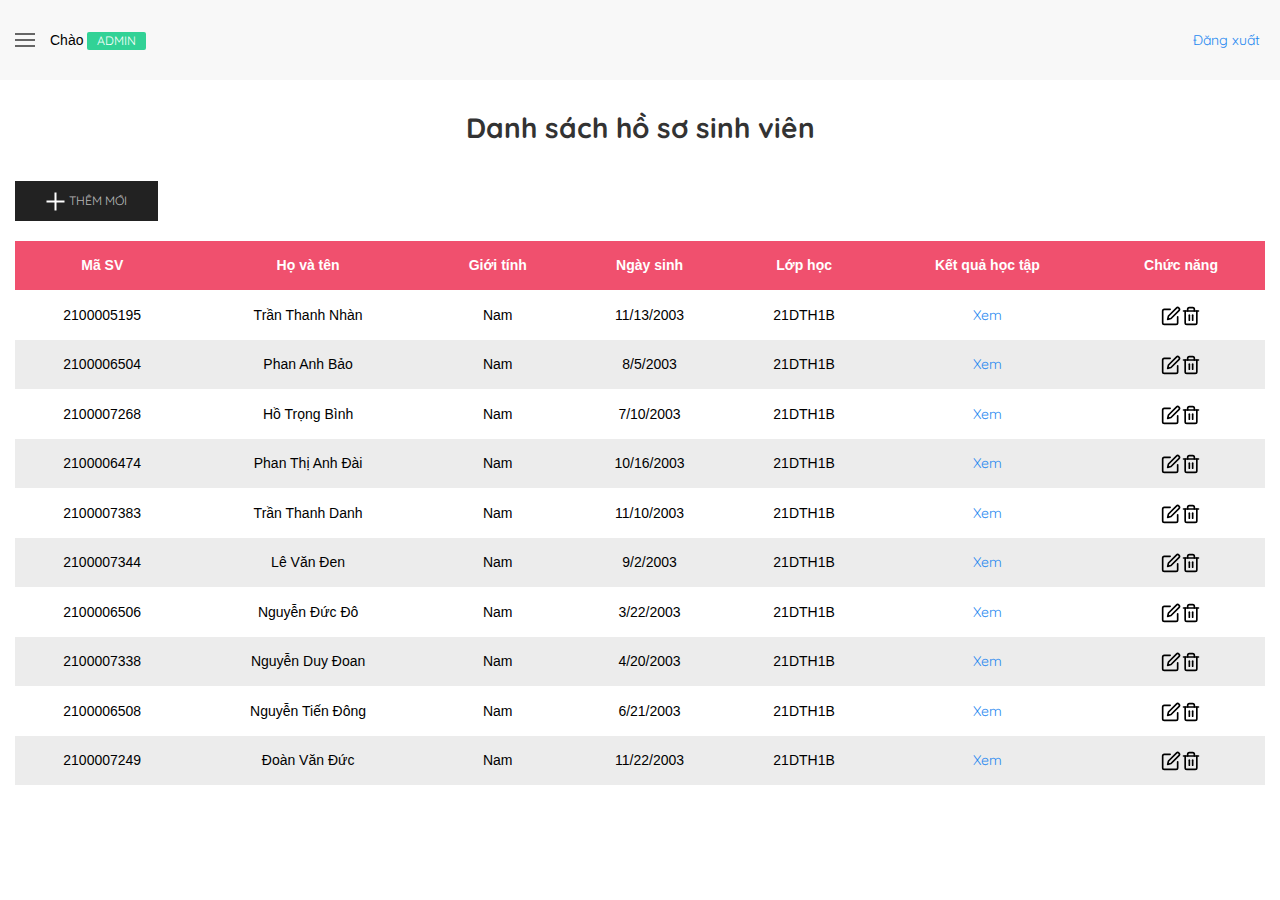
<file: index.html>
<!DOCTYPE html>
<html>

<head>
    <title>Quản lý sinh viên</title>
    <meta content="width=device-width, initial-scale=1, user-scalable=1, minimum-scale=1, maximum-scale=5" name="viewport">
    <meta content="IE=edge" http-equiv="X-UA-Compatible">
    <script type="text/javascript" async="" src="./js/uikit.min.js"></script>
    <link rel="stylesheet" type="text/css" href="./css/uikit.min.css">
    <link rel="stylesheet" type="text/css" href="./css/style.css">
</head>

<body>
    <div class="container">
        <nav class="uk-grid-collapse uk-navbar uk-navbar-container" uk-grid>
            <div class="uk-navbar-left">
                <a class="uk-width-auto uk-navbar-toggle" uk-navbar-toggle-icon uk-toggle="target: #offcanvas"></a>
                <div class="uk-width-expand">Chào <a class="uk-label uk-label-success" href="./index.html">Admin</a></div>
                <div class="uk-width-auto uk-position-center-right uk-margin-right">
                    <a href="./login.html">Đăng xuất</a>
                </div>
            </div>
        </nav>
        <div class="uk-padding-small uk-padding-top-remove">
        <h2 class="uk-width-1-1 uk-padding-small uk-text-center uk-text-bolder">Danh sách hồ sơ sinh viên</h2>
        <div class="uk-margin">
            <a class="uk-button uk-button-secondary uk-light" type="button" href="./them-moi-ho-so.html"><span class="add icon"></span> Thêm mới</a>
        </div>
        <table class="table-default">
            <thead>
              <tr>
                <th scope="col">Mã SV</th>
                <th scope="col">Họ và tên</th>
                <th scope="col">Giới tính</th>
                <th scope="col">Ngày sinh</th>
                <th scope="col">Lớp học</th>
                <th scope="col">Kết quả học tập</th>
                <th scope="col">Chức năng</th>
              </tr>
            </thead>
            <tbody>
              <tr>
                <td data-label="Mã SV">2100005195</td>
                <td data-label="Họ và tên">Trần Thanh Nhàn</td>
                <td data-label="Giới tính">Nam</td>
                <td data-label="Ngày sinh">11/13/2003</td>
                <td data-label="Lớp học">21DTH1B</td>
                <td data-label="Kết quả học tập"><a href="./bang-diem.html">Xem</a></td>
                <td data-label="Chức năng"><a href="./chinh-sua-ho-so.html"><span class="edit icon"></span></a><a href="#xac-nhan-trang-thai" uk-toggle><span class="remove icon"></span></a></td>
              </tr>
              <tr>
                <td data-label="Mã SV">2100006504</td>
                <td data-label="Họ và tên">Phan Anh Bảo</td>
                <td data-label="Giới tính">Nam</td>
                <td data-label="Ngày sinh">8/5/2003</td>
                <td data-label="Lớp học">21DTH1B</td>
                <td data-label="Kết quả học tập"><a href="./bang-diem.html">Xem</a></td>
                <td data-label="Chức năng"><a href="./chinh-sua-ho-so.html"><span class="edit icon"></span></a><a href="#xac-nhan-trang-thai" uk-toggle><span class="remove icon"></span></a></td>
              </tr>
              <tr>
                <td data-label="Mã SV">2100007268</td>
                <td data-label="Họ và tên">Hồ Trọng Bình</td>
                <td data-label="Giới tính">Nam</td>
                <td data-label="Ngày sinh">7/10/2003</td>
                <td data-label="Lớp học">21DTH1B</td>
                <td data-label="Kết quả học tập"><a href="./bang-diem.html">Xem</a></td>
                <td data-label="Chức năng"><a href="./chinh-sua-ho-so.html"><span class="edit icon"></span></a><a href="#xac-nhan-trang-thai" uk-toggle><span class="remove icon"></span></a></td>
              </tr><tr>
                <td data-label="Mã SV">2100006474</td>
                <td data-label="Họ và tên">Phan Thị Anh Đài</td>
                <td data-label="Giới tính">Nam</td>
                <td data-label="Ngày sinh">10/16/2003</td>
                <td data-label="Lớp học">21DTH1B</td>
                <td data-label="Kết quả học tập"><a href="./bang-diem.html">Xem</a></td>
                <td data-label="Chức năng"><a href="./chinh-sua-ho-so.html"><span class="edit icon"></span></a><a href="#xac-nhan-trang-thai" uk-toggle><span class="remove icon"></span></a></td>
              </tr><tr>
                <td data-label="Mã SV">2100007383</td>
                <td data-label="Họ và tên">Trần Thanh Danh</td>
                <td data-label="Giới tính">Nam</td>
                <td data-label="Ngày sinh">11/10/2003</td>
                <td data-label="Lớp học">21DTH1B</td>
                <td data-label="Kết quả học tập"><a href="./bang-diem.html">Xem</a></td>
                <td data-label="Chức năng"><a href="./chinh-sua-ho-so.html"><span class="edit icon"></span></a><a href="#xac-nhan-trang-thai" uk-toggle><span class="remove icon"></span></a></td>
              </tr><tr>
                <td data-label="Mã SV">2100007344</td>
                <td data-label="Họ và tên">Lê Văn Đen</td>
                <td data-label="Giới tính">Nam</td>
                <td data-label="Ngày sinh">9/2/2003</td>
                <td data-label="Lớp học">21DTH1B</td>
                <td data-label="Kết quả học tập"><a href="./bang-diem.html">Xem</a></td>
                <td data-label="Chức năng"><a href="./chinh-sua-ho-so.html"><span class="edit icon"></span></a><a href="#xac-nhan-trang-thai" uk-toggle><span class="remove icon"></span></a></td>
              </tr><tr>
                <td data-label="Mã SV">2100006506</td>
                <td data-label="Họ và tên">Nguyễn Đức Đô</td>
                <td data-label="Giới tính">Nam</td>
                <td data-label="Ngày sinh">3/22/2003</td>
                <td data-label="Lớp học">21DTH1B</td>
                <td data-label="Kết quả học tập"><a href="./bang-diem.html">Xem</a></td>
                <td data-label="Chức năng"><a href="./chinh-sua-ho-so.html"><span class="edit icon"></span></a><a href="#xac-nhan-trang-thai" uk-toggle><span class="remove icon"></span></a></td>
              </tr><tr>
                <td data-label="Mã SV">2100007338</td>
                <td data-label="Họ và tên">Nguyễn Duy Đoan</td>
                <td data-label="Giới tính">Nam</td>
                <td data-label="Ngày sinh">4/20/2003</td>
                <td data-label="Lớp học">21DTH1B</td>
                <td data-label="Kết quả học tập"><a href="./bang-diem.html">Xem</a></td>
                <td data-label="Chức năng"><a href="./chinh-sua-ho-so.html"><span class="edit icon"></span></a><a href="#xac-nhan-trang-thai" uk-toggle><span class="remove icon"></span></a></td>
              </tr><tr>
                <td data-label="Mã SV">2100006508</td>
                <td data-label="Họ và tên">Nguyễn Tiến Đông</td>
                <td data-label="Giới tính">Nam</td>
                <td data-label="Ngày sinh">6/21/2003</td>
                <td data-label="Lớp học">21DTH1B</td>
                <td data-label="Kết quả học tập"><a href="./bang-diem.html">Xem</a></td>
                <td data-label="Chức năng"><a href="./chinh-sua-ho-so.html"><span class="edit icon"></span></a><a href="#xac-nhan-trang-thai" uk-toggle><span class="remove icon"></span></a></td>
              </tr><tr>
                <td data-label="Mã SV">2100007249</td>
                <td data-label="Họ và tên">Đoàn Văn Đức</td>
                <td data-label="Giới tính">Nam</td>
                <td data-label="Ngày sinh">11/22/2003</td>
                <td data-label="Lớp học">21DTH1B</td>
                <td data-label="Kết quả học tập"><a href="./bang-diem.html">Xem</a></td>
                <td data-label="Chức năng"><a href="./chinh-sua-ho-so.html"><span class="edit icon"></span></a><a href="#xac-nhan-trang-thai" uk-toggle><span class="remove icon"></span></a></td>
              </tr>
            </tbody>
        </table>
        </div>
    </div>
    <div id="offcanvas" uk-offcanvas>
        <div class="uk-offcanvas-bar">
            <button class="uk-offcanvas-close" type="button" uk-close></button>
            <div class="uk-flex uk-flex-column uk-width-1-1 uk-position-center">
                <a class="bor uk-button uk-button-danger uk-margin" href="./index.html">Quản lý hồ sơ</a>
                <a class="bor uk-button uk-button-danger uk-margin" href="./qrcode.html">Quét mã QR</a>
                <a class="bor uk-button uk-button-danger uk-margin" href="./bang-diem-qua-trinh.html">Điểm quá trình</a>
                <a class="bor uk-button uk-button-danger uk-margin" href="./bang-diem-cuoi-ky.html">Điểm cuối kỳ</a>
                <a class="bor uk-button uk-button-danger uk-margin" href="./quan-ly-nguoi-dung.html">Quản lý người dùng</a>
            </div>
        </div>
    </div>
    <div id="xac-nhan-trang-thai" class="uk-flex-top" uk-modal>
        <div class="bor uk-modal-dialog uk-modal-body uk-margin-auto-vertical uk-text-center">
            <form action="./index.html">
            <p>Bạn có chắc muốn xóa hồ sơ này?</p>
            <div class="uk-margin uk-child-width-1-2 uk-flex">
                <div>
                    <button class="bor uk-button uk-button-danger" type="submit">Có</button>
                </div>
                <div>
                    <button class="bor uk-button uk-button-default uk-modal-close" type="button">Không</button>
                </div>
            </div>
        </form>
        </div>
    </div>
</body>

</html>
</file>
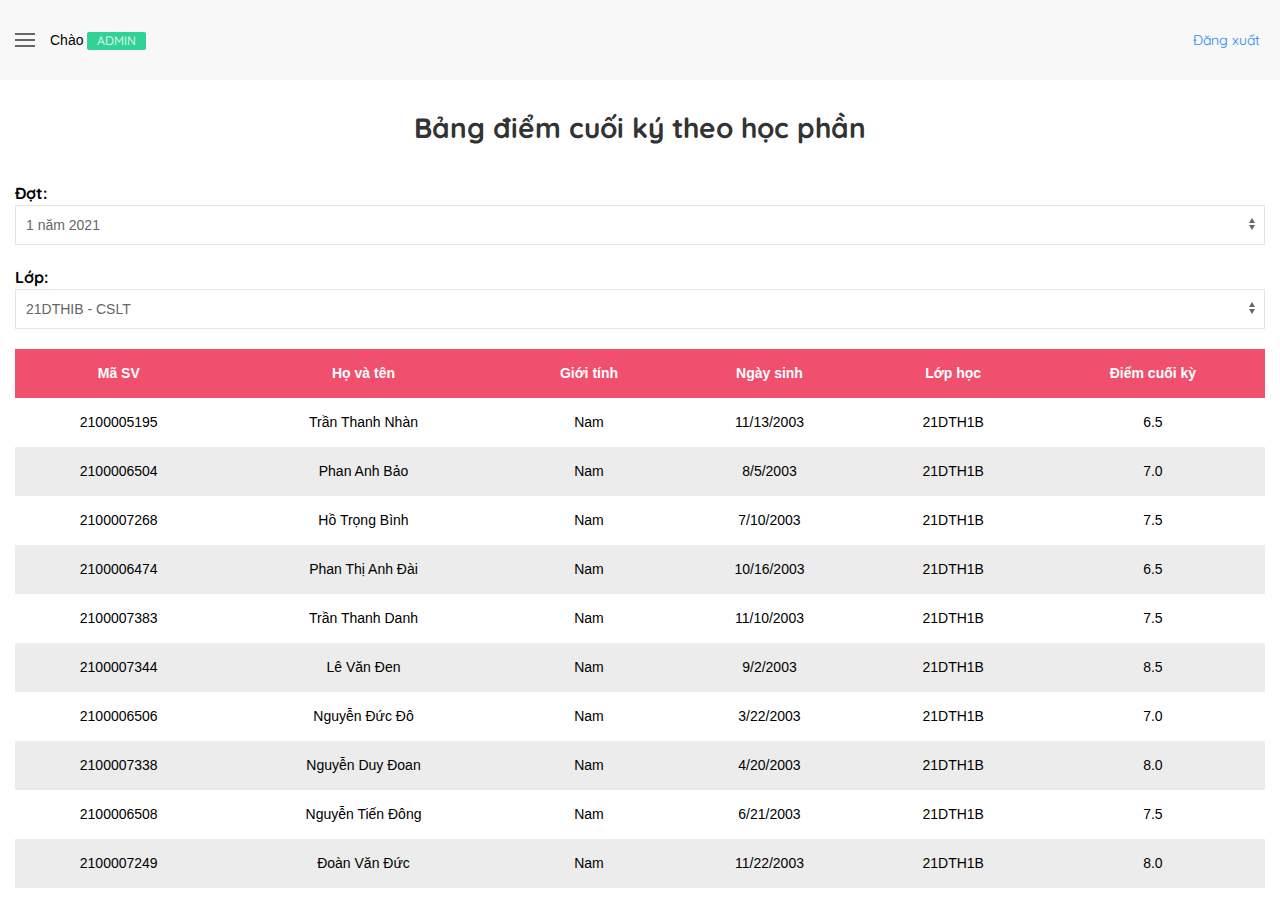
<file: bang-diem-cuoi-ky.html>
<!DOCTYPE html>
<html>

<head>
    <title>Quản lý sinh viên</title>
    <meta content="width=device-width, initial-scale=1, user-scalable=1, minimum-scale=1, maximum-scale=5" name="viewport">
    <meta content="IE=edge" http-equiv="X-UA-Compatible">
    <script type="text/javascript" async="" src="./js/uikit.min.js"></script>
    <link rel="stylesheet" type="text/css" href="./css/uikit.min.css">
    <link rel="stylesheet" type="text/css" href="./css/style.css">
</head>

<body>
    <div class="container">
        <nav class="uk-grid-collapse uk-navbar uk-navbar-container" uk-grid>
            <div class="uk-navbar-left">
                <a class="uk-width-auto uk-navbar-toggle" uk-navbar-toggle-icon uk-toggle="target: #offcanvas"></a>
                <div class="uk-width-expand">Chào <a class="uk-label uk-label-success" href="./index.html">Admin</a></div>
                <div class="uk-width-auto uk-position-center-right uk-margin-right">
                    <a href="./login.html">Đăng xuất</a>
                </div>
            </div>
        </nav>
        <div class="uk-padding-small uk-padding-top-remove">
        <h2 class="uk-width-1-1 uk-padding-small uk-text-center uk-text-bolder">Bảng điểm cuối ký theo học phần</h2>
        <div class="uk-margin">
          <label class="uk-form-label uk-text-default" for="form-horizontal-select">Đợt:</label>
          <div class="uk-form-controls">
            <select class="uk-select" id="form-horizontal-select">
              <option>1 năm 2021</option>
              <option>2 năm 2021</option>
            </select>
          </div>
        </div>
        <div class="uk-margin">
          <label class="uk-form-label uk-text-default" for="form-horizontal-select">Lớp:</label>
          <div class="uk-form-controls">
            <select class="uk-select" id="form-horizontal-select">
              <option>21DTHIB - CSLT</option>
            </select>
          </div>
        </div>
        <table class="table-default">
            <thead>
              <tr>
                <th scope="col">Mã SV</th>
                <th scope="col">Họ và tên</th>
                <th scope="col">Giới tính</th>
                <th scope="col">Ngày sinh</th>
                <th scope="col">Lớp học</th>
                <th scope="col">Điểm cuối kỳ</th>
              </tr>
            </thead>
            <tbody>
              <tr>
                <td data-label="Mã SV">2100005195</td>
                <td data-label="Họ và tên">Trần Thanh Nhàn</td>
                <td data-label="Giới tính">Nam</td>
                <td data-label="Ngày sinh">11/13/2003</td>
                <td data-label="Lớp học">21DTH1B</td>
                <td data-label="Điểm cuối kỳ">6.5</td>
              </tr>
              <tr>
                <td data-label="Mã SV">2100006504</td>
                <td data-label="Họ và tên">Phan Anh Bảo</td>
                <td data-label="Giới tính">Nam</td>
                <td data-label="Ngày sinh">8/5/2003</td>
                <td data-label="Lớp học">21DTH1B</td>
                <td data-label="Điểm cuối kỳ">7.0</td>
              </tr>
              <tr>
                <td data-label="Mã SV">2100007268</td>
                <td data-label="Họ và tên">Hồ Trọng Bình</td>
                <td data-label="Giới tính">Nam</td>
                <td data-label="Ngày sinh">7/10/2003</td>
                <td data-label="Lớp học">21DTH1B</td>
                <td data-label="Điểm cuối kỳ">7.5</td>
              </tr><tr>
                <td data-label="Mã SV">2100006474</td>
                <td data-label="Họ và tên">Phan Thị Anh Đài</td>
                <td data-label="Giới tính">Nam</td>
                <td data-label="Ngày sinh">10/16/2003</td>
                <td data-label="Lớp học">21DTH1B</td>
                <td data-label="Điểm cuối kỳ">6.5</td>
              </tr><tr>
                <td data-label="Mã SV">2100007383</td>
                <td data-label="Họ và tên">Trần Thanh Danh</td>
                <td data-label="Giới tính">Nam</td>
                <td data-label="Ngày sinh">11/10/2003</td>
                <td data-label="Lớp học">21DTH1B</td>
                <td data-label="Điểm cuối kỳ">7.5</td>
              </tr><tr>
                <td data-label="Mã SV">2100007344</td>
                <td data-label="Họ và tên">Lê Văn Đen</td>
                <td data-label="Giới tính">Nam</td>
                <td data-label="Ngày sinh">9/2/2003</td>
                <td data-label="Lớp học">21DTH1B</td>
                <td data-label="Điểm cuối kỳ">8.5</td>
              </tr><tr>
                <td data-label="Mã SV">2100006506</td>
                <td data-label="Họ và tên">Nguyễn Đức Đô</td>
                <td data-label="Giới tính">Nam</td>
                <td data-label="Ngày sinh">3/22/2003</td>
                <td data-label="Lớp học">21DTH1B</td>
                <td data-label="Điểm cuối kỳ">7.0</td>
              </tr><tr>
                <td data-label="Mã SV">2100007338</td>
                <td data-label="Họ và tên">Nguyễn Duy Đoan</td>
                <td data-label="Giới tính">Nam</td>
                <td data-label="Ngày sinh">4/20/2003</td>
                <td data-label="Lớp học">21DTH1B</td>
                <td data-label="Điểm cuối kỳ">8.0</td>
              </tr><tr>
                <td data-label="Mã SV">2100006508</td>
                <td data-label="Họ và tên">Nguyễn Tiến Đông</td>
                <td data-label="Giới tính">Nam</td>
                <td data-label="Ngày sinh">6/21/2003</td>
                <td data-label="Lớp học">21DTH1B</td>
                <td data-label="Điểm cuối kỳ">7.5</td>
              </tr><tr>
                <td data-label="Mã SV">2100007249</td>
                <td data-label="Họ và tên">Đoàn Văn Đức</td>
                <td data-label="Giới tính">Nam</td>
                <td data-label="Ngày sinh">11/22/2003</td>
                <td data-label="Lớp học">21DTH1B</td>
                <td data-label="Điểm cuối kỳ">8.0</td>
              </tr>
            </tbody>
        </table>
        </div>
    </div>
    <div id="offcanvas" uk-offcanvas>
        <div class="uk-offcanvas-bar">
            <button class="uk-offcanvas-close" type="button" uk-close></button>
            <div class="uk-flex uk-flex-column uk-width-1-1 uk-position-center">
                <a class="bor uk-button uk-button-danger uk-margin" href="./index.html">Quản lý hồ sơ</a>
                <a class="bor uk-button uk-button-danger uk-margin" href="./qrcode.html">Quét mã QR</a>
                <a class="bor uk-button uk-button-danger uk-margin" href="./bang-diem-qua-trinh.html">Điểm quá trình</a>
                <a class="bor uk-button uk-button-danger uk-margin" href="./bang-diem-cuoi-ky.html">Điểm cuối kỳ</a>
                <a class="bor uk-button uk-button-danger uk-margin" href="./quan-ly-nguoi-dung.html">Quản lý người dùng</a>
            </div>
        </div>
    </div>
    <div id="xac-nhan-trang-thai" class="uk-flex-top" uk-modal>
        <div class="bor uk-modal-dialog uk-modal-body uk-margin-auto-vertical uk-text-center">
            <form action="./index.html">
            <p>Bạn có chắc muốn xóa hồ sơ này?</p>
            <div class="uk-margin uk-child-width-1-2 uk-flex">
                <div>
                    <button class="bor uk-button uk-button-danger" type="submit">Có</button>
                </div>
                <div>
                    <button class="bor uk-button uk-button-default uk-modal-close" type="button">Không</button>
                </div>
            </div>
        </form>
        </div>
    </div>
</body>

</html>
</file>
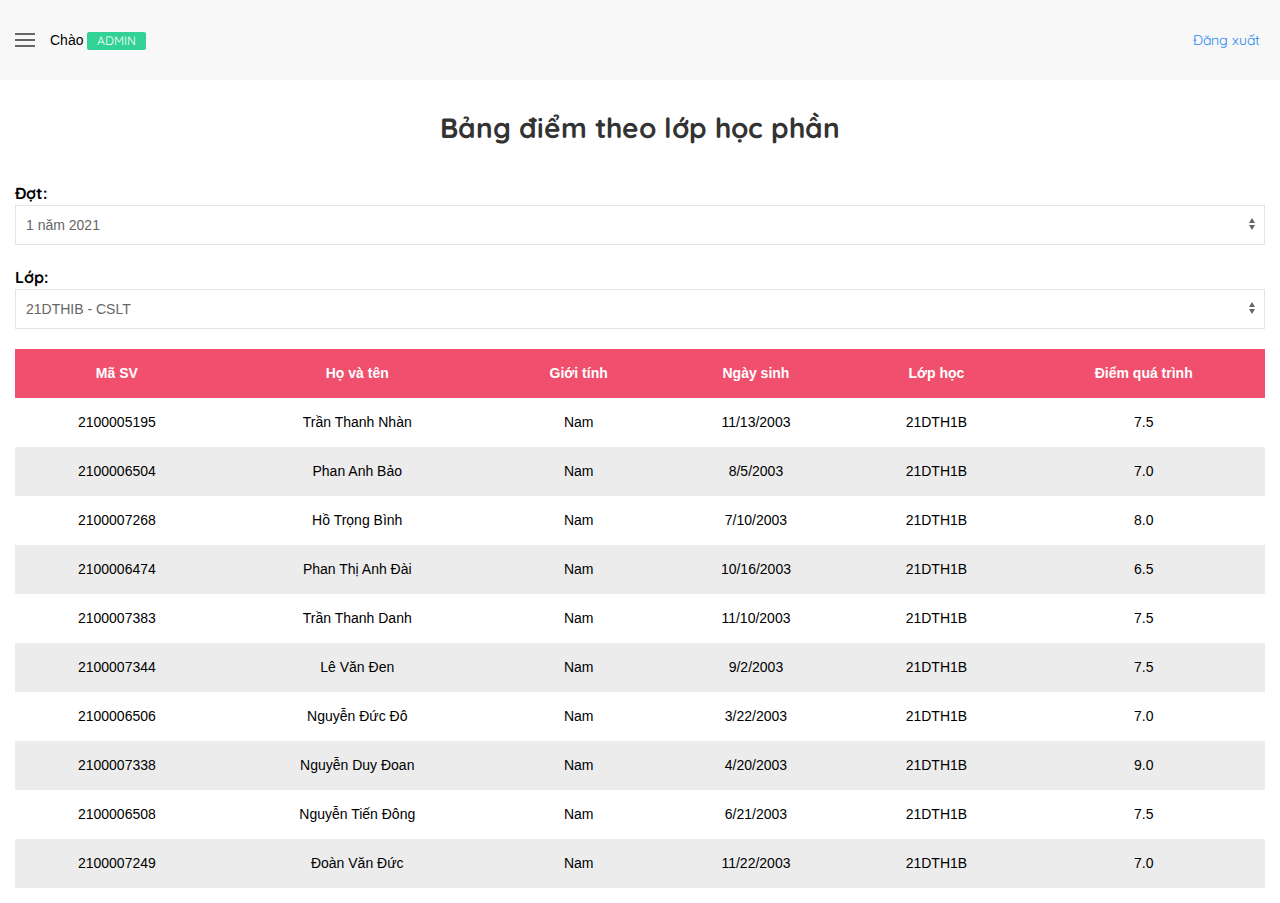
<file: bang-diem-qua-trinh.html>
<!DOCTYPE html>
<html>

<head>
    <title>Quản lý sinh viên</title>
    <meta content="width=device-width, initial-scale=1, user-scalable=1, minimum-scale=1, maximum-scale=5" name="viewport">
    <meta content="IE=edge" http-equiv="X-UA-Compatible">
    <script type="text/javascript" async="" src="./js/uikit.min.js"></script>
    <link rel="stylesheet" type="text/css" href="./css/uikit.min.css">
    <link rel="stylesheet" type="text/css" href="./css/style.css">
</head>

<body>
    <div class="container">
        <nav class="uk-grid-collapse uk-navbar uk-navbar-container" uk-grid>
            <div class="uk-navbar-left">
                <a class="uk-width-auto uk-navbar-toggle" uk-navbar-toggle-icon uk-toggle="target: #offcanvas"></a>
                <div class="uk-width-expand">Chào <a class="uk-label uk-label-success" href="./index.html">Admin</a></div>
                <div class="uk-width-auto uk-position-center-right uk-margin-right">
                    <a href="./login.html">Đăng xuất</a>
                </div>
            </div>
        </nav>
        <div class="uk-padding-small uk-padding-top-remove">
        <h2 class="uk-width-1-1 uk-padding-small uk-text-center uk-text-bolder">Bảng điểm theo lớp học phần</h2>
        <div class="uk-margin">
          <label class="uk-form-label uk-text-default" for="form-horizontal-select">Đợt:</label>
          <div class="uk-form-controls">
            <select class="uk-select" id="form-horizontal-select">
              <option>1 năm 2021</option>
              <option>2 năm 2021</option>
            </select>
          </div>
        </div>
        <div class="uk-margin">
          <label class="uk-form-label uk-text-default" for="form-horizontal-select">Lớp:</label>
          <div class="uk-form-controls">
            <select class="uk-select" id="form-horizontal-select">
              <option>21DTHIB - CSLT</option>
            </select>
          </div>
        </div>
        <table class="table-default">
            <thead>
              <tr>
                <th scope="col">Mã SV</th>
                <th scope="col">Họ và tên</th>
                <th scope="col">Giới tính</th>
                <th scope="col">Ngày sinh</th>
                <th scope="col">Lớp học</th>
                <th scope="col">Điểm quá trình</th>
              </tr>
            </thead>
            <tbody>
              <tr>
                <td data-label="Mã SV">2100005195</td>
                <td data-label="Họ và tên">Trần Thanh Nhàn</td>
                <td data-label="Giới tính">Nam</td>
                <td data-label="Ngày sinh">11/13/2003</td>
                <td data-label="Lớp học">21DTH1B</td>
                <td data-label="Điểm quá trình">7.5</td>
              </tr>
              <tr>
                <td data-label="Mã SV">2100006504</td>
                <td data-label="Họ và tên">Phan Anh Bảo</td>
                <td data-label="Giới tính">Nam</td>
                <td data-label="Ngày sinh">8/5/2003</td>
                <td data-label="Lớp học">21DTH1B</td>
                <td data-label="Điểm quá trình">7.0</td>
              </tr>
              <tr>
                <td data-label="Mã SV">2100007268</td>
                <td data-label="Họ và tên">Hồ Trọng Bình</td>
                <td data-label="Giới tính">Nam</td>
                <td data-label="Ngày sinh">7/10/2003</td>
                <td data-label="Lớp học">21DTH1B</td>
                <td data-label="Điểm quá trình">8.0</td>
              </tr><tr>
                <td data-label="Mã SV">2100006474</td>
                <td data-label="Họ và tên">Phan Thị Anh Đài</td>
                <td data-label="Giới tính">Nam</td>
                <td data-label="Ngày sinh">10/16/2003</td>
                <td data-label="Lớp học">21DTH1B</td>
                <td data-label="Điểm quá trình">6.5</td>
              </tr><tr>
                <td data-label="Mã SV">2100007383</td>
                <td data-label="Họ và tên">Trần Thanh Danh</td>
                <td data-label="Giới tính">Nam</td>
                <td data-label="Ngày sinh">11/10/2003</td>
                <td data-label="Lớp học">21DTH1B</td>
                <td data-label="Điểm quá trình">7.5</td>
              </tr><tr>
                <td data-label="Mã SV">2100007344</td>
                <td data-label="Họ và tên">Lê Văn Đen</td>
                <td data-label="Giới tính">Nam</td>
                <td data-label="Ngày sinh">9/2/2003</td>
                <td data-label="Lớp học">21DTH1B</td>
                <td data-label="Điểm quá trình">7.5</td>
              </tr><tr>
                <td data-label="Mã SV">2100006506</td>
                <td data-label="Họ và tên">Nguyễn Đức Đô</td>
                <td data-label="Giới tính">Nam</td>
                <td data-label="Ngày sinh">3/22/2003</td>
                <td data-label="Lớp học">21DTH1B</td>
                <td data-label="Điểm quá trình">7.0</td>
              </tr><tr>
                <td data-label="Mã SV">2100007338</td>
                <td data-label="Họ và tên">Nguyễn Duy Đoan</td>
                <td data-label="Giới tính">Nam</td>
                <td data-label="Ngày sinh">4/20/2003</td>
                <td data-label="Lớp học">21DTH1B</td>
                <td data-label="Điểm quá trình">9.0</td>
              </tr><tr>
                <td data-label="Mã SV">2100006508</td>
                <td data-label="Họ và tên">Nguyễn Tiến Đông</td>
                <td data-label="Giới tính">Nam</td>
                <td data-label="Ngày sinh">6/21/2003</td>
                <td data-label="Lớp học">21DTH1B</td>
                <td data-label="Điểm quá trình">7.5</td>
              </tr><tr>
                <td data-label="Mã SV">2100007249</td>
                <td data-label="Họ và tên">Đoàn Văn Đức</td>
                <td data-label="Giới tính">Nam</td>
                <td data-label="Ngày sinh">11/22/2003</td>
                <td data-label="Lớp học">21DTH1B</td>
                <td data-label="Điểm quá trình">7.0</td>
              </tr>
            </tbody>
        </table>
        </div>
    </div>
    <div id="offcanvas" uk-offcanvas>
      <div class="uk-offcanvas-bar">
          <button class="uk-offcanvas-close" type="button" uk-close></button>
          <div class="uk-flex uk-flex-column uk-width-1-1 uk-position-center">
              <a class="bor uk-button uk-button-danger uk-margin" href="./index.html">Quản lý hồ sơ</a>
              <a class="bor uk-button uk-button-danger uk-margin" href="./qrcode.html">Quét mã QR</a>
              <a class="bor uk-button uk-button-danger uk-margin" href="./bang-diem-qua-trinh.html">Điểm quá trình</a>
              <a class="bor uk-button uk-button-danger uk-margin" href="./bang-diem-cuoi-ky.html">Điểm cuối kỳ</a>
              <a class="bor uk-button uk-button-danger uk-margin" href="./quan-ly-nguoi-dung.html">Quản lý người dùng</a>
          </div>
      </div>
  </div>
    <div id="xac-nhan-trang-thai" class="uk-flex-top" uk-modal>
        <div class="bor uk-modal-dialog uk-modal-body uk-margin-auto-vertical uk-text-center">
            <form action="./index.html">
            <p>Bạn có chắc muốn xóa hồ sơ này?</p>
            <div class="uk-margin uk-child-width-1-2 uk-flex">
                <div>
                    <button class="bor uk-button uk-button-danger" type="submit">Có</button>
                </div>
                <div>
                    <button class="bor uk-button uk-button-default uk-modal-close" type="button">Không</button>
                </div>
            </div>
        </form>
        </div>
    </div>
</body>

</html>
</file>
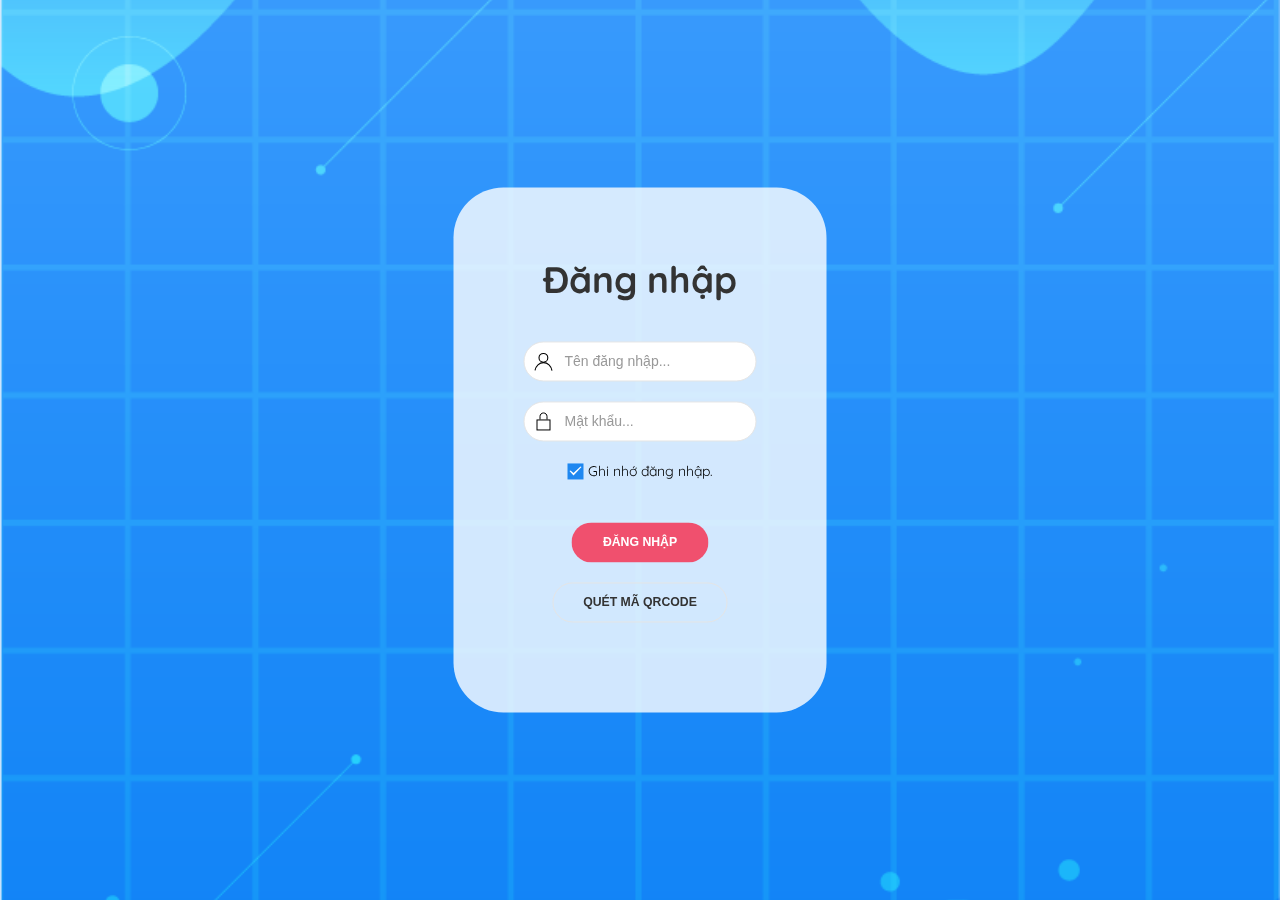
<file: login.html>
<!DOCTYPE html>
<html>

<head>
    <title>Quản lý sinh viên</title>
    <meta content="width=device-width, initial-scale=1, user-scalable=1, minimum-scale=1, maximum-scale=5" name="viewport">
    <meta content="IE=edge" http-equiv="X-UA-Compatible">
    <script type="text/javascript" async="" src="./js/uikit.min.js"></script>
    <link rel="stylesheet" type="text/css" href="./css/uikit.min.css">
    <link rel="stylesheet" type="text/css" href="./css/style.css">
</head>

<body>
    <div class="container">
        <div class="uk-width-1-1">
            <div class="uk-inline uk-width-1-1">
                <div class="images-login uk-background-cover uk-overflow-hidden" style="background-image: url('./images/bg.png');"></div>
                <div class="k-login bor uk-overlay uk-overlay-default uk-position-center">
                    <form class="uk-width-1-1 uk-padding uk-text-center uk-padding-remove@s" action="./index.html">
                        <h1 class="uk-heading uk-text-bolder uk-margin-medium">Đăng nhập</h1>
                        <div class="toggle">
                            <div class="uk-margin">
                                <div class="uk-inline uk-width-1-1">
                                    <span class="uk-form-icon user icon" style="margin: auto auto auto 10px;"></span>
                                    <input class="bor uk-input" type="text" placeholder="Tên đăng nhập...">
                                </div>
                            </div>
                            <div class="uk-margin">
                                <div class="uk-inline uk-width-1-1">
                                    <span class="uk-form-icon lock icon" style="margin: auto auto auto 10px;"></span>
                                    <input class="bor uk-input" type="password" placeholder="Mật khẩu...">
                                </div>
                            </div>
                            <div class="uk-margin-medium-bottom">
                                <label><input class="uk-checkbox" type="checkbox" checked> Ghi nhớ đăng nhập.</label>
                            </div>
                        </div>
                        <div class="toggle uk-margin" hidden>
                            <p>Quét mã qrcode tại đây!</p>
                            <div class="uk-background-cover uk-overflow-hidden" style="max-width: 320px;margin: auto;aspect-ratio: 1/1;background-image: url('./images/qrcode.jpg');"></div>
                        </div>
                        <div>
                            <button class="toggle bor uk-button uk-button-danger uk-margin uk-padding-left uk-padding-right uk-text-bolder" type="submit">Đăng nhập</button>
                            <button class="toggle bor uk-button uk-button-danger uk-margin uk-padding-left uk-padding-right uk-text-bolder" type="button" hidden uk-toggle="target: .toggle">Quay lại đăng nhập</button>
                        </div>
                        <div>
                            <button class="toggle bor uk-button uk-button-default uk-margin uk-padding-left uk-padding-right uk-text-bolder" type="button" uk-toggle="target: .toggle">Quét mã QRcode</button>
                        </div>
                    </form>
                </div>
            </div>
        </div>
    </div>
</body>

</html>
</file>
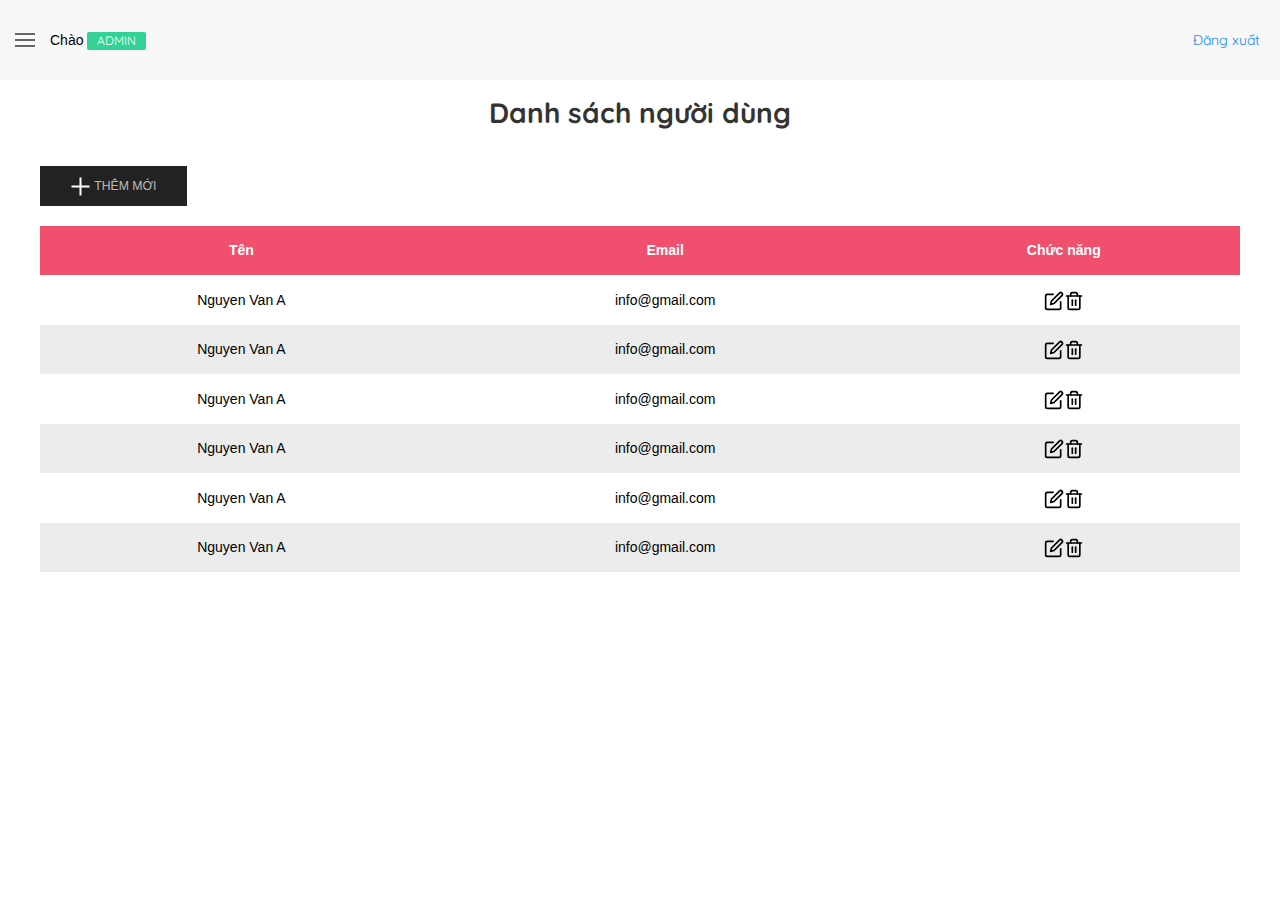
<file: quan-ly-nguoi-dung.html>
<!DOCTYPE html>
<html>

<head>
    <title>Quản lý sinh viên</title>
    <meta content="width=device-width, initial-scale=1, user-scalable=1, minimum-scale=1, maximum-scale=5" name="viewport">
    <meta content="IE=edge" http-equiv="X-UA-Compatible">
    <script type="text/javascript" async="" src="./js/uikit.min.js"></script>
    <link rel="stylesheet" type="text/css" href="./css/uikit.min.css">
    <link rel="stylesheet" type="text/css" href="./css/style.css">
</head>

<body>
    <div class="container">
        <nav class="uk-grid-collapse uk-navbar uk-navbar-container" uk-grid>
            <div class="uk-navbar-left">
                <a class="uk-width-auto uk-navbar-toggle" uk-navbar-toggle-icon uk-toggle="target: #offcanvas"></a>
                <div class="uk-width-expand">Chào <a class="uk-label uk-label-success" href="./index.html">Admin</a></div>
                <div class="uk-width-auto uk-position-center-right uk-margin-right">
                    <a href="./login.html">Đăng xuất</a>
                </div>
            </div>
        </nav>
        <div class="content">
            <h2 class="uk-width-1-1 uk-padding-small uk-text-center uk-text-bolder">Danh sách người dùng</h2>
            <div class="uk-margin">
                <button class="uk-button uk-button-secondary uk-light" type="button" href="#add-user" uk-toggle><span class="add icon"></span> Thêm mới</button>
            </div>
            <table class="table-default">
                <thead>
                  <tr>
                    <th scope="col">Tên</th>
                    <th scope="col">Email</th>
                    <th scope="col">Chức năng</th>
                  </tr>
                </thead>
                <tbody>
                  <tr>
                    <td data-label="Tên">Nguyen Van A</td>
                    <td data-label="Email">info@gmail.com</td>
                    <td data-label="Chức năng"><a><span class="edit icon" href="#edit-user" uk-toggle></span></a><a href="#xac-nhan-trang-thai" uk-toggle><span class="remove icon"></span></a></td>
                  </tr>
                  <tr>
                    <td data-label="Tên">Nguyen Van A</td>
                    <td data-label="Email">info@gmail.com</td>
                    <td data-label="Chức năng"><a><span class="edit icon" href="#edit-user" uk-toggle></span></a><a href="#xac-nhan-trang-thai" uk-toggle><span class="remove icon"></span></a></td>
                  </tr>
                  <tr>
                    <td data-label="Tên">Nguyen Van A</td>
                    <td data-label="Email">info@gmail.com</td>
                    <td data-label="Chức năng"><a><span class="edit icon" href="#edit-user" uk-toggle></span></a><a href="#xac-nhan-trang-thai" uk-toggle><span class="remove icon"></span></a></td>
                  </tr>
                  <tr>
                    <td data-label="Tên">Nguyen Van A</td>
                    <td data-label="Email">info@gmail.com</td>
                    <td data-label="Chức năng"><a><span class="edit icon" href="#edit-user" uk-toggle></span></a><a href="#xac-nhan-trang-thai" uk-toggle><span class="remove icon"></span></a></td>
                  </tr>
                  <tr>
                    <td data-label="Tên">Nguyen Van A</td>
                    <td data-label="Email">info@gmail.com</td>
                    <td data-label="Chức năng"><a><span class="edit icon" href="#edit-user" uk-toggle></span></a><a href="#xac-nhan-trang-thai" uk-toggle><span class="remove icon"></span></a></td>
                  </tr>
                  <tr>
                    <td data-label="Tên">Nguyen Van A</td>
                    <td data-label="Email">info@gmail.com</td>
                    <td data-label="Chức năng"><a><span class="edit icon" href="#edit-user" uk-toggle></span></a><a href="#xac-nhan-trang-thai" uk-toggle><span class="remove icon"></span></a></td>
                  </tr>
                </tbody>
              </table>
        </div>
    </div>
    <!-- them moi nguoi dung -->
    <div id="add-user" class="uk-flex-top" uk-modal>
        <div class="bor uk-modal-dialog uk-modal-body uk-margin-auto-vertical uk-text-center">
            <form class="uk-form-horizontal uk-text-default" style="padding-right: 5%;">
                <div class="uk-margin">
                    <label class="uk-form-label uk-text-default" for="form-horizontal-text">Họ và tên</label>
                    <div class="uk-form-controls">
                        <input class="uk-input" id="form-horizontal-text" type="text" placeholder="Họ và tên...">
                    </div>
                </div>
                <div class="uk-margin">
                    <label class="uk-form-label uk-text-default" for="form-horizontal-text">Tên đăng nhập</label>
                    <div class="uk-form-controls">
                        <input class="uk-input" id="form-horizontal-text" type="text" placeholder="Tên đăng nhập...">
                    </div>
                </div>
                <div class="uk-margin">
                    <label class="uk-form-label uk-text-default" for="form-horizontal-text">Mật khẩu</label>
                    <div class="uk-form-controls">
                        <input class="uk-input" id="form-horizontal-text" type="password" placeholder="Mật khẩu...">
                    </div>
                </div>  
                <div class="uk-margin">
                    <label class="uk-form-label uk-text-default" for="form-horizontal-text">Email</label>
                    <div class="uk-form-controls">
                        <input class="uk-input" id="form-horizontal-text" type="text" placeholder="Email...">
                    </div>
                </div>
                <div class="uk-margin uk-child-width-1-2 uk-flex">
                    <div>
                        <button class="bor uk-button uk-button-danger" type="submit">Thêm</button>
                    </div>
                    <div>
                        <button class="bor uk-button uk-button-default uk-modal-close" type="button">Thoát</button>
                    </div>
                </div>
            </form>
        </div>
    </div>

    <!-- chinh sua thong tin nguoi dung -->
    <div id="edit-user" class="uk-flex-top" uk-modal>
        <div class="bor uk-modal-dialog uk-modal-body uk-margin-auto-vertical uk-text-center">
            <form class="uk-form-horizontal uk-text-default" style="padding-right: 5%;">
                <div class="uk-margin">
                    <label class="uk-form-label uk-text-default" for="form-horizontal-text">Họ và tên</label>
                    <div class="uk-form-controls">
                        <input class="uk-input" id="form-horizontal-text" type="text" value="Nguyễn Văn A">
                    </div>
                </div>
                <div class="uk-margin">
                    <label class="uk-form-label uk-text-default" for="form-horizontal-text">Tên đăng nhập</label>
                    <div class="uk-form-controls">
                        <input class="uk-input" id="form-horizontal-text" type="text" value="info">
                    </div>
                </div>
                <div class="uk-margin">
                    <label class="uk-form-label uk-text-default" for="form-horizontal-text">Mật khẩu</label>
                    <div class="uk-form-controls">
                        <input class="uk-input" id="form-horizontal-text" type="password" value="123456">
                    </div>
                </div>
                <div class="uk-margin">
                    <label class="uk-form-label uk-text-default" for="form-horizontal-text">Email</label>
                    <div class="uk-form-controls">
                        <input class="uk-input" id="form-horizontal-text" type="text" value="info@gmail.com">
                    </div>
                </div>
                <div class="uk-margin uk-child-width-1-2 uk-flex">
                    <div>
                        <button class="bor uk-button uk-button-danger" type="submit">Lưu</button>
                    </div>
                    <div>
                        <button class="bor uk-button uk-button-default uk-modal-close" type="button">Thoát</button>
                    </div>
                </div>
            </form>
        </div>
    </div>
    <div id="offcanvas" uk-offcanvas>
        <div class="uk-offcanvas-bar">
            <button class="uk-offcanvas-close" type="button" uk-close></button>
            <div class="uk-flex uk-flex-column uk-width-1-1 uk-position-center">
                <a class="bor uk-button uk-button-danger uk-margin" href="./index.html">Quản lý hồ sơ</a>
                <a class="bor uk-button uk-button-danger uk-margin" href="./qrcode.html">Quét mã QR</a>
                <a class="bor uk-button uk-button-danger uk-margin" href="./bang-diem-qua-trinh.html">Điểm quá trình</a>
                <a class="bor uk-button uk-button-danger uk-margin" href="./bang-diem-cuoi-ky.html">Điểm cuối kỳ</a>
                <a class="bor uk-button uk-button-danger uk-margin" href="./quan-ly-nguoi-dung.html">Quản lý người dùng</a>
            </div>
        </div>
    </div>
    <div id="xac-nhan-trang-thai" class="uk-flex-top" uk-modal>
        <div class="bor uk-modal-dialog uk-modal-body uk-margin-auto-vertical uk-text-center">
            <p>Bạn có chắc muốn xóa hồ sơ này?</p>
            <div class="uk-margin uk-child-width-1-2 uk-flex">
                <div>
                    <button class="bor uk-button uk-button-danger" type="button">Có</button>
                </div>
                <div>
                    <button class="bor uk-button uk-button-default uk-modal-close" type="button">Không</button>
                </div>
            </div>
        </div>
    </div>
</body>

</html>
</file>
<file: css/style.css>
@import url('https://fonts.googleapis.com/css2?family=Quicksand:wght@300;400;500;600;700&display=swap');
html{
    font-size: 14px;
    color: #000;
}
body{
    margin: 0 auto;

    padding: 0;
    width: 100%;
}
.uk-form-label, .uk-input{
    color: #000 !important;
}
.uk-form-label{
    font-weight: bold;
}
@media screen and (max-width:350px) {
    .k-login{
        padding: 0 !important;
        height: 100vh !important;
        width: 100% !important;
        border-radius: 0 !important
    }
}
div.container{
    width: 100%;
    height: auto;
}
h1,h2,h3,h4,h5,h6,p,a,span,label{
    font-family: 'Quicksand', sans-serif !important;
}
.images-login{
    height: 100vh;
}
.bor{
    border-radius:50px;
}

table.table-default {
    border-collapse: collapse;
    border-spacing: 0;
    width: 100%;
}
table.table-default th,table.table-default td {
    padding: 1rem;
    text-align: center;
}
table.table-default th {
    background-color: #f0506e;
    color: #fff;
    font-weight: 600;
}
table.table-default tr {
    padding: 0;
}
table.table-default td {
    vertical-align: middle;
}
table.table-default td ul{
    list-style: none;
}
table.table-default tr:nth-child(even) td {
    background-color: rgba(0, 0, 0, .075);
}

@media screen and (max-width: 640px) {
    table.table-default thead,
    table.table-defaultth {
        display: none;
    }

    table.table-default tr,
    table.table-default td {
        display: block;
    }

    table.table-default tr {
        background-color: rgba(0, 0, 0, .075);
        margin-bottom: 2rem;
    }

    table.table-default tr:last-child {
        margin-bottom: 0;
    }

    table.table-default tr:nth-child(even) td {
        background-color: transparent;
    }

    table.table-default td {
        clear: both;
        text-align: right;
    }

    table.table-default td:before {
        content: attr(data-label)': ';
        float: left;
        font-weight: bold;
        margin-right: 1rem;
    }
}

div.content{
    max-width: 1200px;
    margin: 0 auto;
}
table.bangdiem{
    table-layout: fixed;
    width: 100%;
    display: inline-table;
    min-width: 1245px;
}
table.bangdiem td{
    border:1px solid rgba(0, 0, 0, .075); 
    vertical-align:middle;
}
table.bangdiem th{
    font-weight: bold;
    text-align: center;
    background-color: #f0506e;
    color: #fff;
    border: 1px solid #fff;
    vertical-align:middle;
}
table.bangdiem td{
    padding: 7px !important;
}
table.bangdiem colgroup col:nth-of-type(1)
{
  width: 50px !important;
}
table.bangdiem colgroup col:nth-of-type(2)
{
  width: 120px !important;
}
table.bangdiem colgroup col:nth-of-type(3)
{
  width: 230px !important;
}
table.bangdiem td:nth-of-type(1),
table.bangdiem td:nth-of-type(4),
table.bangdiem td:nth-of-type(5),
table.bangdiem td:nth-of-type(6),
table.bangdiem td:nth-of-type(7),
table.bangdiem td:nth-of-type(8),
table.bangdiem td:nth-of-type(9),
table.bangdiem td:nth-of-type(10),
table.bangdiem td:nth-of-type(11),
table.bangdiem td:nth-of-type(12),
table.bangdiem td:nth-of-type(13),
table.bangdiem td:nth-of-type(14),
table.bangdiem td:nth-of-type(15),
table.bangdiem td:nth-of-type(16){
    text-align: center;
}


/* icon */
.icon{
    width: 20px;
    height: 20px;
    vertical-align: middle;
    display: inline-block;
    background-repeat: no-repeat !important;
}
.edit{
    background-image: url("data:image/svg+xml,%3Csvg xmlns='http://www.w3.org/2000/svg' width='20' height='20' viewBox='0 0 24 24' fill='none' stroke='currentColor' stroke-width='2' stroke-linecap='round' stroke-linejoin='round' class='feather feather-edit'%3E%3Cpath d='M11 4H4a2 2 0 0 0-2 2v14a2 2 0 0 0 2 2h14a2 2 0 0 0 2-2v-7'/%3E%3Cpath d='M18.5 2.5a2.121 2.121 0 0 1 3 3L12 15l-4 1 1-4 9.5-9.5z'/%3E%3C/svg%3E");
}
.remove{
    background-image: url("data:image/svg+xml,%3Csvg xmlns='http://www.w3.org/2000/svg' width='20' height='20' viewBox='0 0 24 24' fill='none' stroke='currentColor' stroke-width='2' stroke-linecap='round' stroke-linejoin='round' class='feather feather-trash-2'%3E%3Cpolyline points='3 6 5 6 21 6'/%3E%3Cpath d='M19 6v14a2 2 0 0 1-2 2H7a2 2 0 0 1-2-2V6m3 0V4a2 2 0 0 1 2-2h4a2 2 0 0 1 2 2v2'/%3E%3Cline x1='10' y1='11' x2='10' y2='17'/%3E%3Cline x1='14' y1='11' x2='14' y2='17'/%3E%3C/svg%3E");
}
.user{
    background-image: url("data:image/svg+xml,%3Csvg width='20' height='20' viewBox='0 0 20 20' xmlns='http://www.w3.org/2000/svg'%3E%3Ccircle fill='none' stroke='%23000' stroke-width='1.1' cx='9.9' cy='6.4' r='4.4'%3E%3C/circle%3E%3Cpath fill='none' stroke='%23000' stroke-width='1.1' d='M1.5,19 C2.3,14.5 5.8,11.2 10,11.2 C14.2,11.2 17.7,14.6 18.5,19.2'%3E%3C/path%3E%3C/svg%3E");
}
.lock{
    background-image: url("data:image/svg+xml,%3Csvg width='20' height='20' viewBox='0 0 20 20' xmlns='http://www.w3.org/2000/svg'%3E%3Crect fill='none' stroke='%23000' height='10' width='13' y='8.5' x='3.5'%3E%3C/rect%3E%3Cpath fill='none' stroke='%23000' d='M6.5,8 L6.5,4.88 C6.5,3.01 8.07,1.5 10,1.5 C11.93,1.5 13.5,3.01 13.5,4.88 L13.5,8'%3E%3C/path%3E%3C/svg%3E");
}
.add{
    background-image: url("data:image/svg+xml,%3Csvg width='20' height='20' viewBox='0 0 20 20' fill='none' stroke='%23fff' stroke-width='1' xmlns='http://www.w3.org/2000/svg'%3E%3Crect x='9' y='1' width='1' height='17'%3E%3C/rect%3E%3Crect x='1' y='9' width='17' height='1'%3E%3C/rect%3E%3C/svg%3E");
}
</file>
